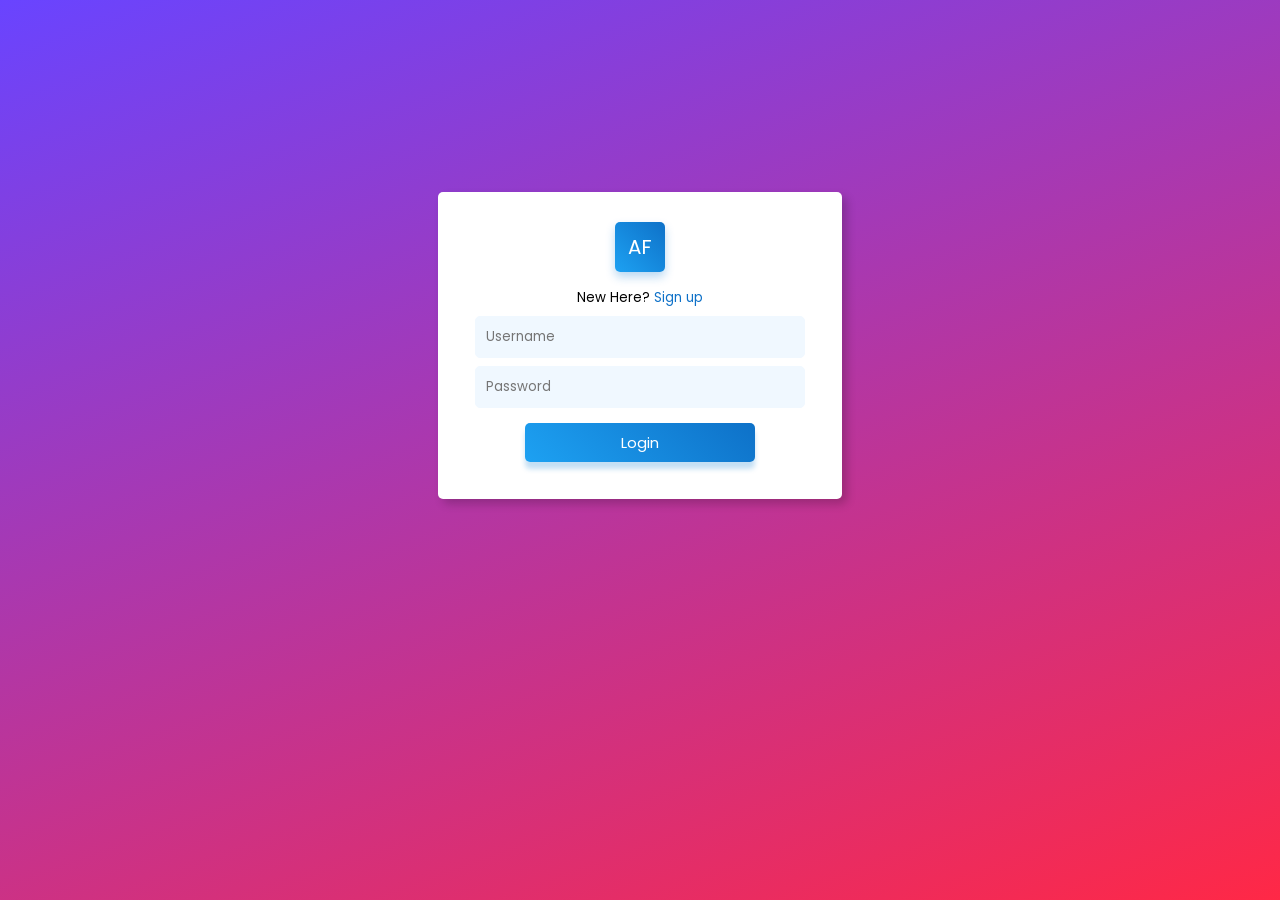
<file: index.html>
<!DOCTYPE html>
<html lang="en">
<head>
    <meta charset="UTF-8">
    <meta http-equiv="X-UA-Compatible" content="IE=edge">
    <meta name="viewport" content="width=device-width, initial-scale=1.0">
    <title>Login Page</title>
    <meta name="Discription" content="This is login form etc">
    <meta name="keyword" content="html, css, form, login form">
    <meta name="Author" content="Ahmad Faraz">
    <!-- Custom CSS file link -->
    <link rel="stylesheet" href="style.css">
</head>
<body>
    
    <section id="form_section">
        <div id="login_form">
            <form id="LoginForm">
                <div id="logo">AF</div>
                <small>New Here? <a href="sign_up.html">Sign up</a></small>
                <br>
                <input type="text" name="username" id="username" placeholder="Username" autocomplete="off">
                <br>
                <input type="password" name="password" id="password" placeholder="Password" autocomplete="off">
                <br>
                <input type="submit" id="login" value="Login">
                <br>
                <div id="error_wrap"></div>
            </form>
        </div>
    </section>

    <!-- Js Code -->
    <script>
        alert("username: lablo22 & Password : 123");
        document.getElementById("LoginForm").addEventListener("submit", function(e){
            e.preventDefault();
            
            var user = "lablo22";
            var pass = 123;

            var username = document.getElementById("username").value;
            var password = document.getElementById("password").value;

            if(username == "" || password == "")
            {
                errorMsg = "<div id='error'>Both fields required !!</div>";
                document.getElementById("error_wrap").innerHTML = errorMsg;
            }
            else
            {
                if(username == user && password == pass)
                {
                    document.getElementById('LoginForm').reset();
                    document.getElementById("error_wrap").innerHTML = "";
                    window.location.href = "home.html";
                }
                else
                {
                    errorMsg = "<div id='error'>Please enter vaild details !!</div>";
                    document.getElementById("error_wrap").innerHTML = errorMsg;
                }
            }

        });
    </script>

</body>
</html>
</file>
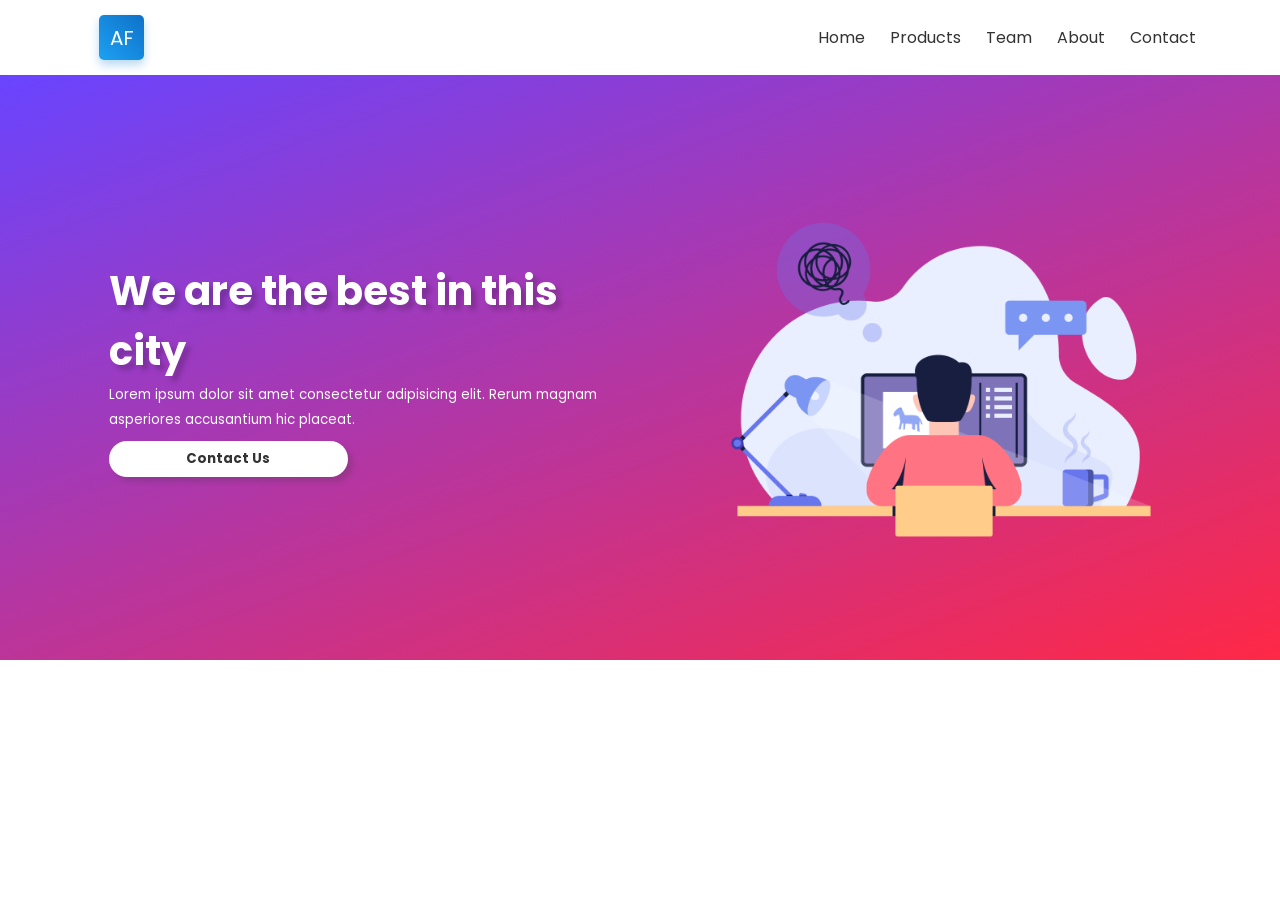
<file: home.html>
<!DOCTYPE html>
<html lang="en">
<head>
    <meta charset="UTF-8">
    <meta http-equiv="X-UA-Compatible" content="IE=edge">
    <meta name="viewport" content="width=device-width, initial-scale=1.0">
    <title>Home Page</title>
    <meta name="Discription" content="This is home page">
    <meta name="keyword" content="html, css, home page, hero section">
    <meta name="Author" content="Ahmad Faraz">
    <!-- Custom CSS File Link -->
    <link rel="stylesheet" href="home_style.css">
</head>
<body>

    <header>
        <div id="logo_wrap">
            <div id="logo">AF</div>
        </div>
        <div id="menu">
            <a href="#">Contact</a>
            <a href="#">About</a>
            <a href="#">Team</a>
            <a href="#">Products</a>
            <a href="#">Home</a>
        </div>
    </header>
    <section id="hero_section">
        <div class="left_wrap">
            <h1>We are the best in this city</h1>
            <p><small>Lorem ipsum dolor sit amet consectetur adipisicing elit. Rerum magnam asperiores accusantium hic placeat.</small></p>
            <button>Contact Us</button>
        </div>
        <div class="right_wrap">
            <img src="hero_img.png" alt="Loading">
        </div>
    </section>

</body>
</html>
</file>
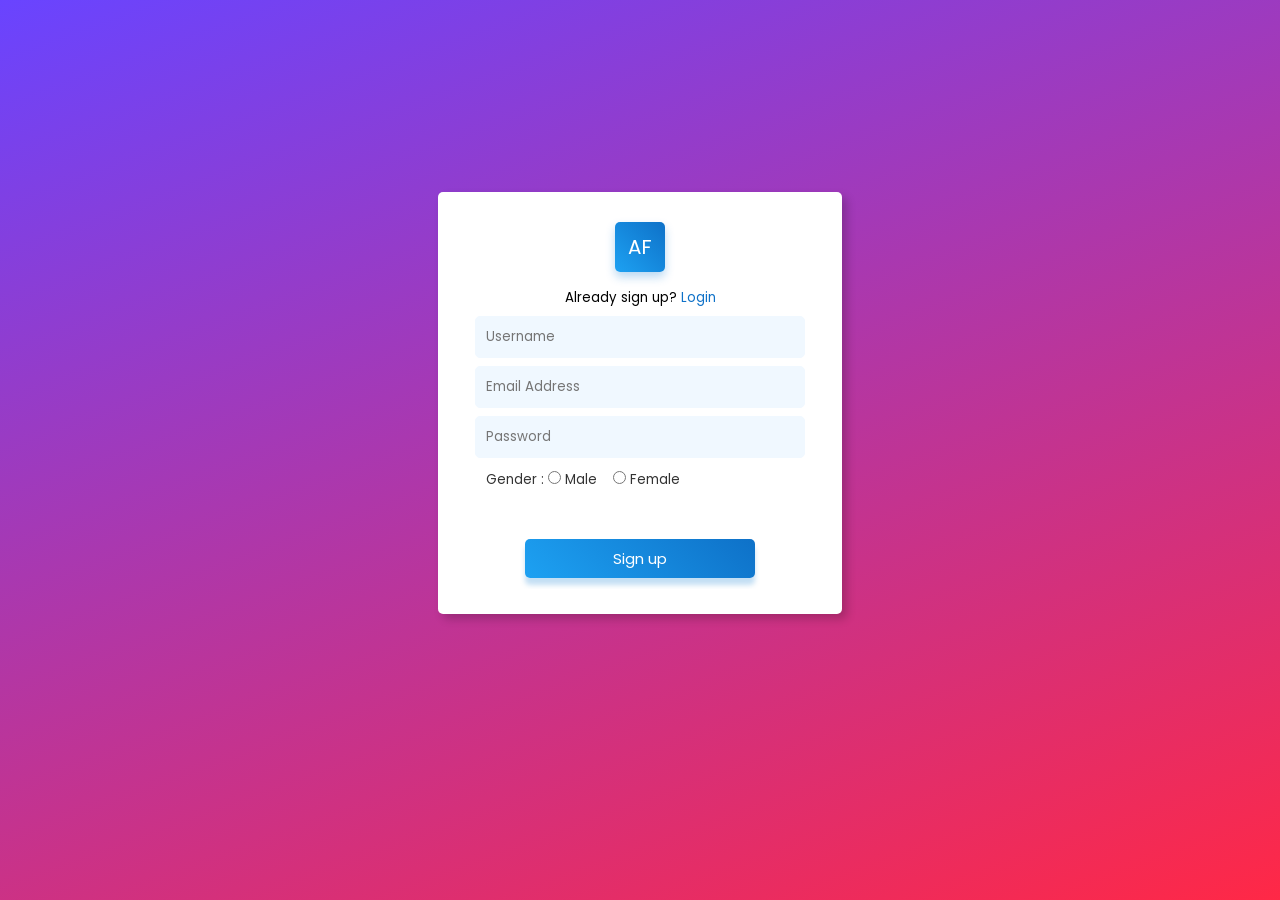
<file: sign_up.html>
<!DOCTYPE html>
<html lang="en">
<head>
    <meta charset="UTF-8">
    <meta http-equiv="X-UA-Compatible" content="IE=edge">
    <meta name="viewport" content="width=device-width, initial-scale=1.0">
    <title>Sign up Page</title>
    <meta name="Discription" content="This is login form etc">
    <meta name="keyword" content="html, css, form, login form">
    <meta name="Author" content="Ahmad Faraz">
    <!-- Custom CSS file link -->
    <link rel="stylesheet" href="style.css">
</head>
<body>
    
    <section id="form_section">
        <div id="login_form">
            <form id="SignUp_Form">
                <div id="logo">AF</div>
                <small>Already sign up? <a href="index.html">Login</a></small>
                <br>
                <input type="text" name="username" id="username" placeholder="Username" autocomplete="off">
                <br>
                <input type="email" name="email" id="email" placeholder="Email Address" autocomplete="off">
                <br>
                <input type="password" name="password" id="password" placeholder="Password" autocomplete="off">
                <br>
                <div id="gen_box">
                    <small>
                        Gender : <input type="radio" id="gender" name="gender" value="Male">&nbsp;Male
                        &nbsp;&nbsp;
                        <input type="radio" id="gender" name="gender" value="Female">&nbsp;Female
                    </small>
                </div>
                <br>
                <input type="submit" id="login" value="Sign up">
                <br>
                <div id="error_wrap"></div>
            </form>
        </div>
    </section>

    <!-- JS Code -->
    <script>
        document.getElementById("SignUp_Form").addEventListener("submit", function(e){
            e.preventDefault();
            
            var username = document.getElementById("username").value;
            var email    = document.getElementById("email").value;
            var password = document.getElementById("password").value;
            var gender = document.forms["SignUp_Form"]["gender"];

            if(username == "" || email == "" || password == "")
            {
                errorMsg = "<div id='error'>All fields required !!</div>";
                document.getElementById("error_wrap").innerHTML = errorMsg;
            }
            else
            {
                if(gender[0].checked==false && gender[1].checked==false)
                {
                    errorMsg = "<div id='error'>All fields required !!</div>";
                    document.getElementById("error_wrap").innerHTML = errorMsg;
                }
                else
                {
                    document.getElementById('SignUp_Form').reset();
                    document.getElementById("error_wrap").innerHTML = "";
                    window.location.href = "home.html";
                }
            }
        });
    </script>

</body>
</html>
</file>
<file: style.css>
@import url('https://fonts.googleapis.com/css2?family=Poppins&display=swap');

* {
    margin: 0%;
    padding: 0%;
    overflow-x: hidden;
    font-family: 'Poppins', sans-serif;
}

body {
    background-color: #333;
}

#form_section {
    /* background-color: blueviolet; */
    background: linear-gradient(-20deg, #ff2846 0%, #6944ff 100%);
    width: 100%;
    height: 100vh;
}

#login_form {
    margin: 15% auto;
    background-color: #fff;
    text-align: center;
    width: 30%;
    padding: 25px 10px;
    border-radius: 5px;
    box-shadow: 5px 5px 10px rgba(0, 0, 0, 0.2);
    user-select: none;
    -webkit-user-select: none;
    -o-webkit-user-select: none;
}

#logo {
    width: 50px;
    height: 50px;
    border-radius: 5px;
    background: linear-gradient(45deg, #1da1f2, #0e71c8);
    box-shadow: 0px 5px 10px rgb(19 127 212 / 30%);
    display: flex;
    align-items: center;
    justify-content: center;
    margin: 5px auto;
    font-size: 20px;
    color: #fff;
    margin-bottom: 3%;
}

#login_form span {
    color: #333;
    font-weight: bold;
}

#login_form a {
    color: #0e71c8;
    text-decoration: none;
}
#login_form a:hover {
    text-decoration: underline;
}

#login_form input[type="text"], #login_form input[type="password"], #login_form input[type="email"] {
    width: 80%;
    padding: 10px;
    border: 1px solid aliceblue;
    color: #333;
    background-color: aliceblue;
    border-radius: 5px;
    margin-top: 2%;
    outline: none;
}

#login_form input[type="submit"] {
    padding: 8px;
    background: linear-gradient(45deg, #1da1f2, #0e71c8);
    box-shadow: 0px 7px 5px rgb(19 127 212 / 25%);
    color: #fff;
    width: 60%;
    margin-top: 4%;
    margin-bottom: 3%;
    cursor: pointer;
    border: none;
    border-radius: 5px;
    font-weight: 400;
    font-size: 15px;
    transition: 0.5s ease-in-out;
    outline: none;
}
#login_form input[type="submit"]:hover {
    box-shadow: 0px 7px 5px rgb(19 127 212 / 10%);
    opacity: 0.8;
}

#gen_box {
    margin: 8px auto;
    text-align: left;
    width: 80%;
    color: #333;
}

#error {
    margin: 2% auto;
    width: 80%;
    padding: 9px;
    background-color: rgb(247, 187, 217);
    border: 1px solid #f76377;
    border-radius: 3px;
    color: #fa4a61;
    font-size: 14px;
    text-align: left;
}
</file>
<file: home_style.css>
@import url('https://fonts.googleapis.com/css2?family=Poppins&display=swap');

* {
    margin: 0%;
    padding: 0%;
    font-family: 'Poppins', sans-serif;
}

header {
    background-color: #fff;
    width: 90%;
    height: auto;
    display: grid;
    grid-template-columns: 10% 1fr;
    padding-left: 5%;
    padding-right: 5%;
    box-shadow: 0 0.125rem 0.675rem rgb(0 0 0 / 5%);
}

#logo {
    width: 45px;
    height: 45px;
    border-radius: 5px;
    background: linear-gradient(45deg, #1da1f2, #0e71c8);
    box-shadow: 0px 5px 10px rgb(19 127 212 / 30%);
    display: flex;
    align-items: center;
    justify-content: center;
    margin: 15px auto;
    font-size: 20px;
    color: #fff;
    cursor: pointer;
}
#menu {
    display: flex;
    align-items: center;
    flex-direction: row-reverse;
    padding-right: 20px;
}

#menu a {
    text-decoration: none;
    margin-left: 25px;
    color: #333;
    outline: none;
    transition: 0.5s ease-in;
}
#menu a:hover {
    color: #2b91eb;
}

#hero_section {
    background: linear-gradient(-20deg, #ff2846 0%, #6944ff 100%);
    width: 100%;
    height: 65vh;
    display: grid;
    grid-template-columns: repeat(2, 1fr);
    user-select: none;
    -webkit-user-select: none;
    -moz-user-select: none;
    overflow: hidden;
}
.left_wrap {
    padding-left: 17%;
    padding-top: 29%;
    color: #fff;
}
.left_wrap h1 {
    font-size: 2.5rem;
    text-shadow: 5px 5px 5px rgba(0, 0, 0, 0.2);
}

.left_wrap button {
    padding: 8px;
    width: 45%;
    margin-top: 2%;
    border-radius: 50px;
    background-color: #fff;
    border: none;
    color: #333;
    cursor: pointer;
    font-weight: bold;
    box-shadow: 5px 5px 5px rgba(53, 53, 53, 0.2);
    transition: 0.5s ease-in-out;
}
.left_wrap button:hover {
    opacity: 0.8;
}

.right_wrap {
    padding-right: 5%;
    display: flex;
    align-items: center;
    justify-content: center;
}

.right_wrap img {
    width: 80%;
}
</file>
